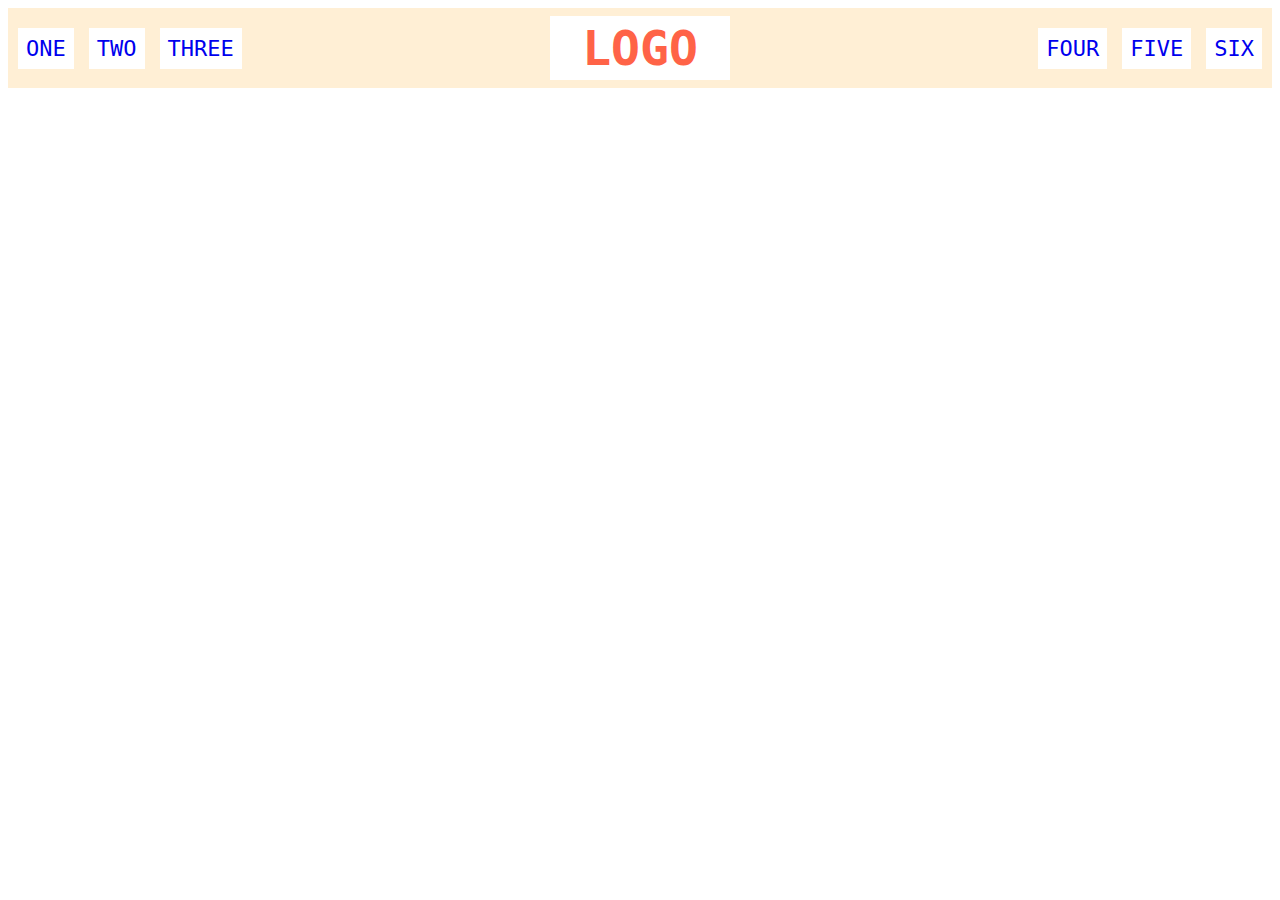
<file: flex/02-flex-header/index.html>
<!DOCTYPE html>
<html lang="en">
  <head>
    <meta charset="UTF-8" />
    <meta http-equiv="X-UA-Compatible" content="IE=edge" />
    <meta name="viewport" content="width=device-width, initial-scale=1.0" />
    <title>Flex Header</title>
    <link rel="stylesheet" href="style.css" />
  </head>
  <body>
    <div class="header">
      <div class="left-links">
        <ul>
          <li><a href="#">ONE</a></li>
          <li><a href="#">TWO</a></li>
          <li><a href="#">THREE</a></li>
        </ul>
      </div>
      <div class="logo">LOGO</div>
      <div class="right-links">
        <ul>
          <li><a href="#">FOUR</a></li>
          <li><a href="#">FIVE</a></li>
          <li><a href="#">SIX</a></li>
        </ul>
      </div>
    </div>
  </body>
</html>
</file>
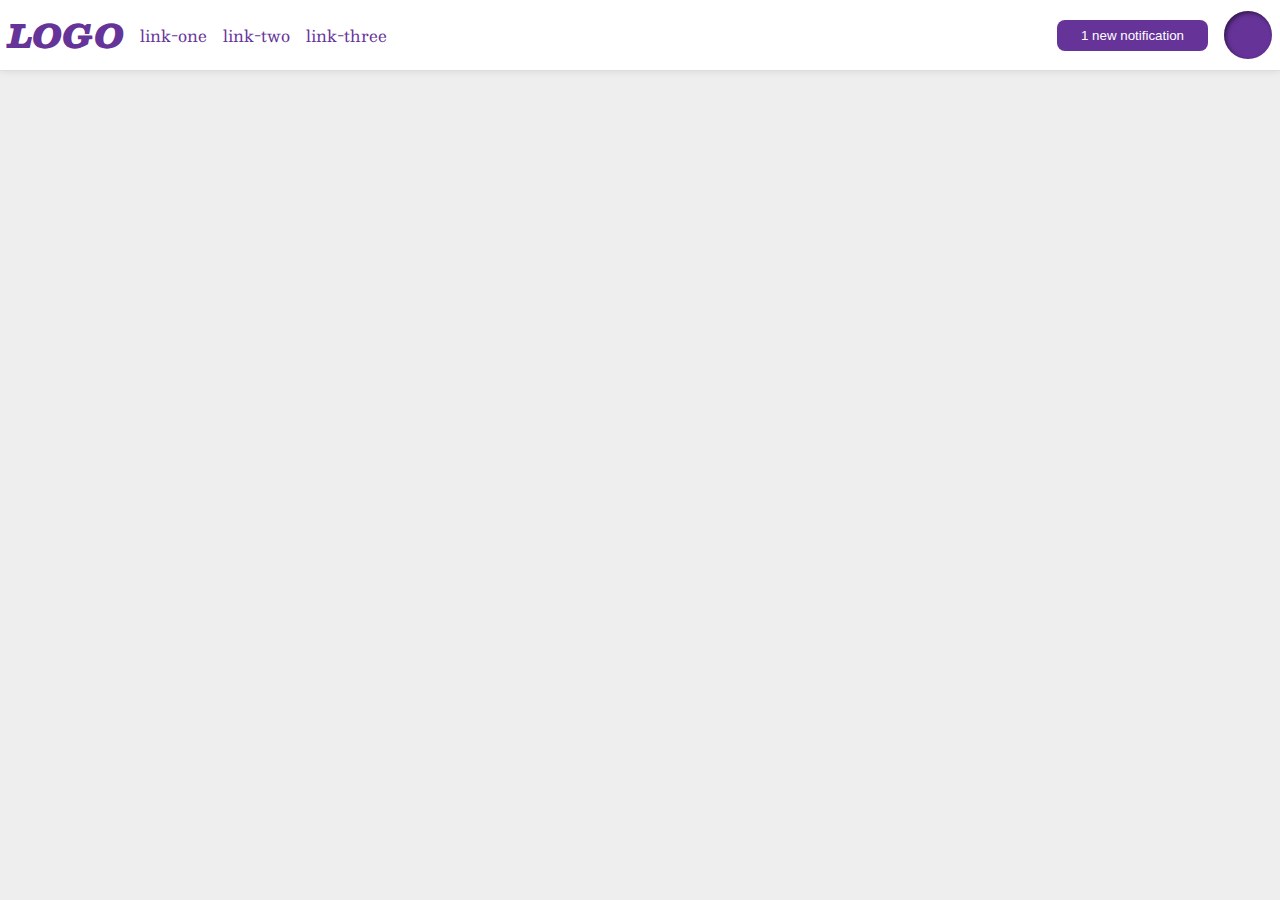
<file: flex/03-flex-header-2/index.html>
<!DOCTYPE html>
<html lang="en">
  <head>
    <meta charset="UTF-8">
    <meta http-equiv="X-UA-Compatible" content="IE=edge">
    <meta name="viewport" content="width=device-width, initial-scale=1.0">
    <title>Flex Header 2</title>
    <link rel="stylesheet" href="style.css">
  </head>
  <body>
    <div class="header">
      <div class="lefty">
        <div class="logo">
        LOGO
        </div>
        <ul class="links">
          <li><a href="google.com">link-one</a></li>
          <li><a href="google.com">link-two</a></li>
          <li><a href="google.com">link-three</a></li>
        </ul>
      </div>
      <div class="righty">
        <button class="notifications">
          1 new notification
        </button>
        <div class="profile-image"></div>
      </div>
     </div> 
  </body>
</html>
</file>
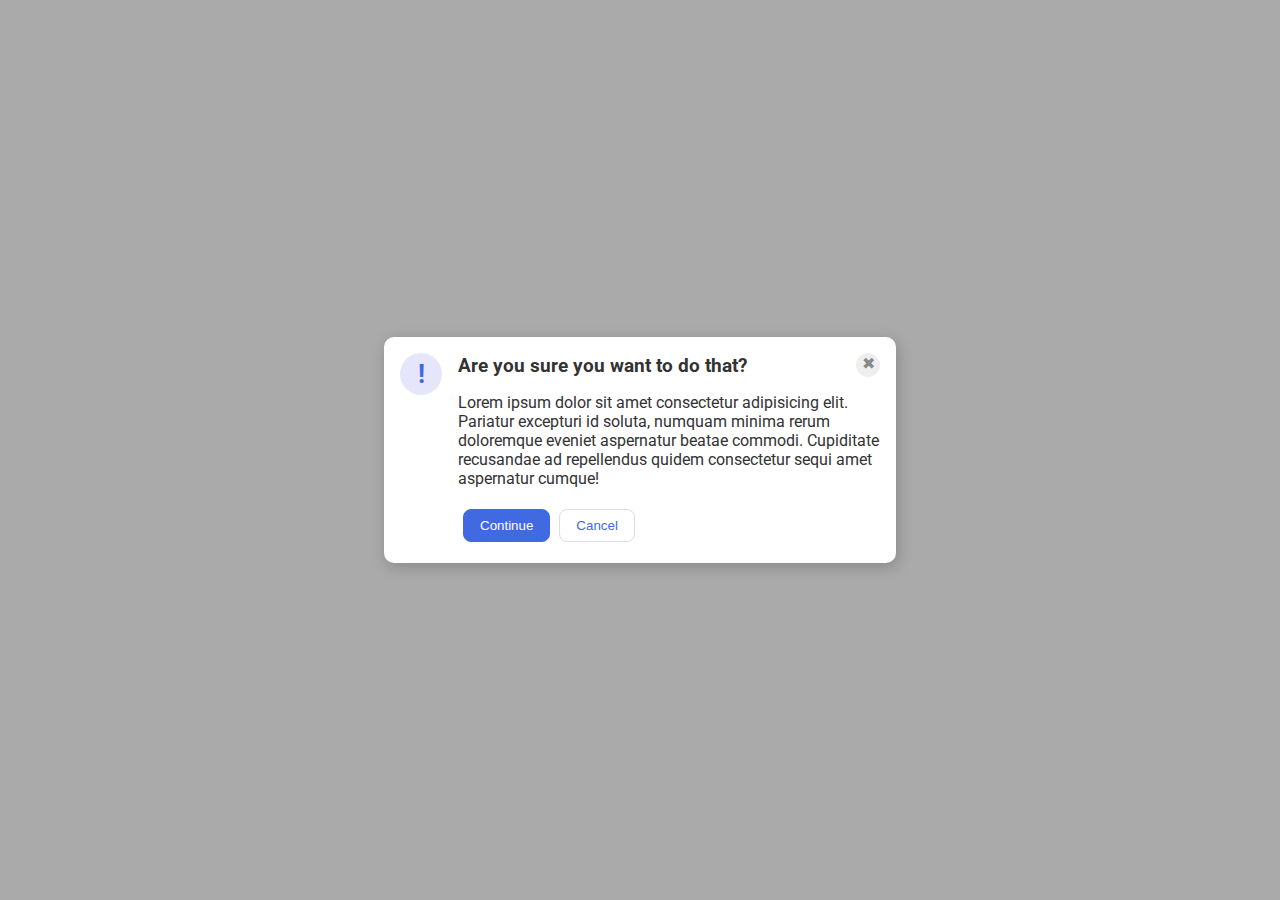
<file: flex/05-flex-modal/index.html>
<!DOCTYPE html>
<html lang="en">
  <head>
    <meta charset="UTF-8">
    <meta http-equiv="X-UA-Compatible" content="IE=edge">
    <meta name="viewport" content="width=device-width, initial-scale=1.0">
    <link rel="stylesheet" href="style.css">
    <title>Modal</title>
  </head>
  <body>
    <div class="modal">
      <div class="icon">!</div>
        <div class="container">
          <div class="header">Are you sure you want to do that?
            <button class="close-button">✖</button>
          </div>
          <div class="text">Lorem ipsum dolor sit amet consectetur adipisicing elit. Pariatur excepturi id soluta, numquam minima rerum doloremque eveniet aspernatur beatae commodi. Cupiditate recusandae ad repellendus quidem consectetur sequi amet aspernatur cumque!</div>
          <button class="continue">Continue</button>
          <button class="cancel">Cancel</button>
        </div> 
    </div>
  </body>
</html>
</file>
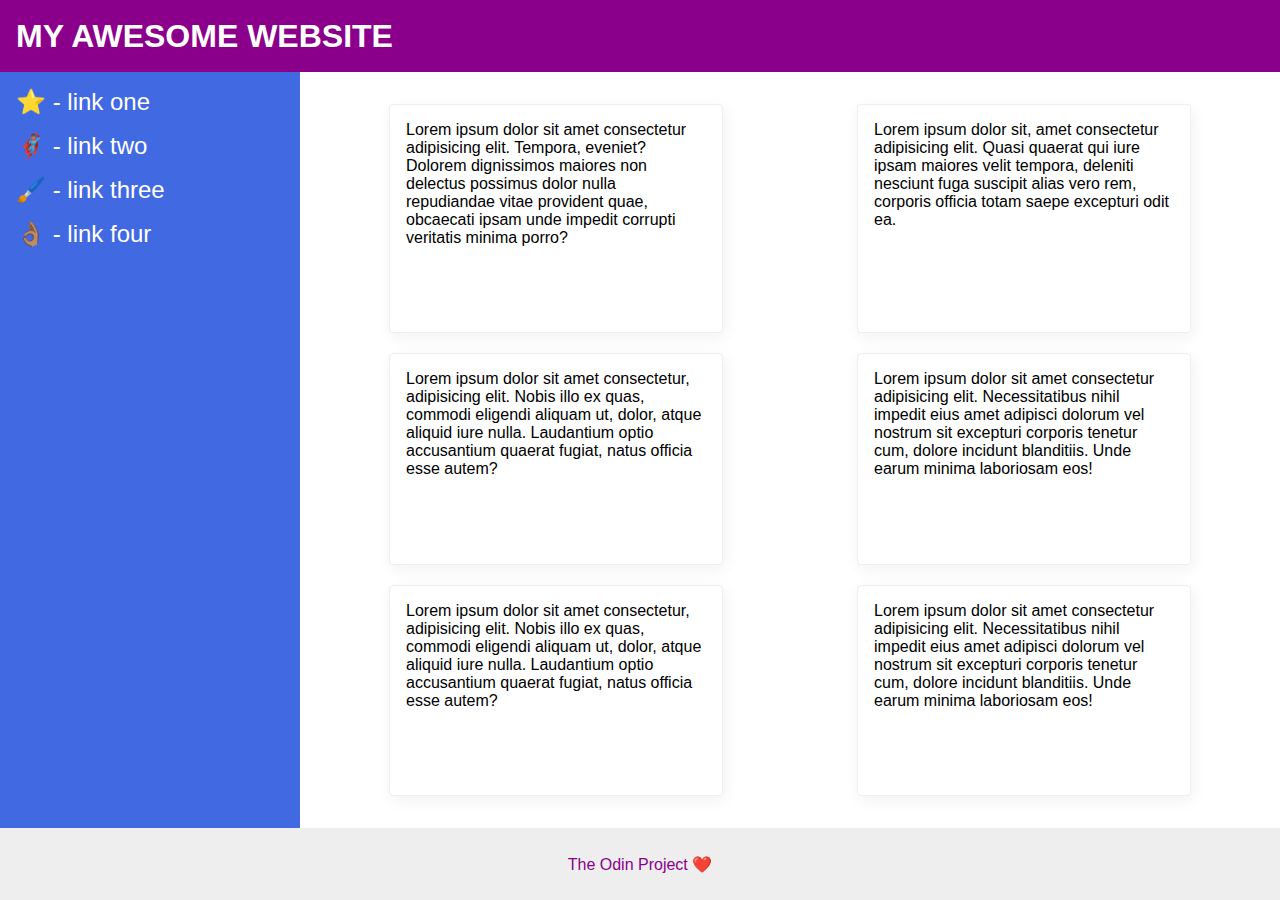
<file: flex/07-flex-layout-2/index.html>
<!DOCTYPE html>
<html lang="en">
  <head>
    <meta charset="UTF-8">
    <meta http-equiv="X-UA-Compatible" content="IE=edge">
    <meta name="viewport" content="width=device-width, initial-scale=1.0">
    <title>The Holy Grail</title>
    <link rel="stylesheet" href="style.css">
  </head>
  <body>
    <div class="header">
      MY AWESOME WEBSITE
    </div>
    <div class="container">
      <div class="sidebar">
        <ul>
          <li><a href="#">⭐ - link one</a></li>
          <li><a href="#">🦸🏽‍♂️ - link two</a></li>
          <li><a href="#">🖌️ - link three</a></li>
          <li><a href="#">👌🏽 - link four</a></li>
        </ul>
      </div>
      <div class="deck">
        <div class="card">Lorem ipsum dolor sit amet consectetur adipisicing elit. Tempora, eveniet? Dolorem dignissimos maiores non delectus possimus dolor nulla repudiandae vitae provident quae, obcaecati ipsam unde impedit corrupti veritatis minima porro?</div>
        <div class="card">Lorem ipsum dolor sit, amet consectetur adipisicing elit. Quasi quaerat qui iure ipsam maiores velit tempora, deleniti nesciunt fuga suscipit alias vero rem, corporis officia totam saepe excepturi odit ea.</div>
        <div class="card">Lorem ipsum dolor sit amet consectetur, adipisicing elit. Nobis illo ex quas, commodi eligendi aliquam ut, dolor, atque aliquid iure nulla. Laudantium optio accusantium quaerat fugiat, natus officia esse autem?</div>
        <div class="card">Lorem ipsum dolor sit amet consectetur adipisicing elit. Necessitatibus nihil impedit eius amet adipisci dolorum vel nostrum sit excepturi corporis tenetur cum, dolore incidunt blanditiis. Unde earum minima laboriosam eos!</div>
        <div class="card">Lorem ipsum dolor sit amet consectetur, adipisicing elit. Nobis illo ex quas, commodi eligendi aliquam ut, dolor, atque aliquid iure nulla. Laudantium optio accusantium quaerat fugiat, natus officia esse autem?</div>
        <div class="card">Lorem ipsum dolor sit amet consectetur adipisicing elit. Necessitatibus nihil impedit eius amet adipisci dolorum vel nostrum sit excepturi corporis tenetur cum, dolore incidunt blanditiis. Unde earum minima laboriosam eos!</div>
      </div>
    </div>
    <div class="footer">
      The Odin Project ❤️
    </div>
  </body>
</html>
</file>
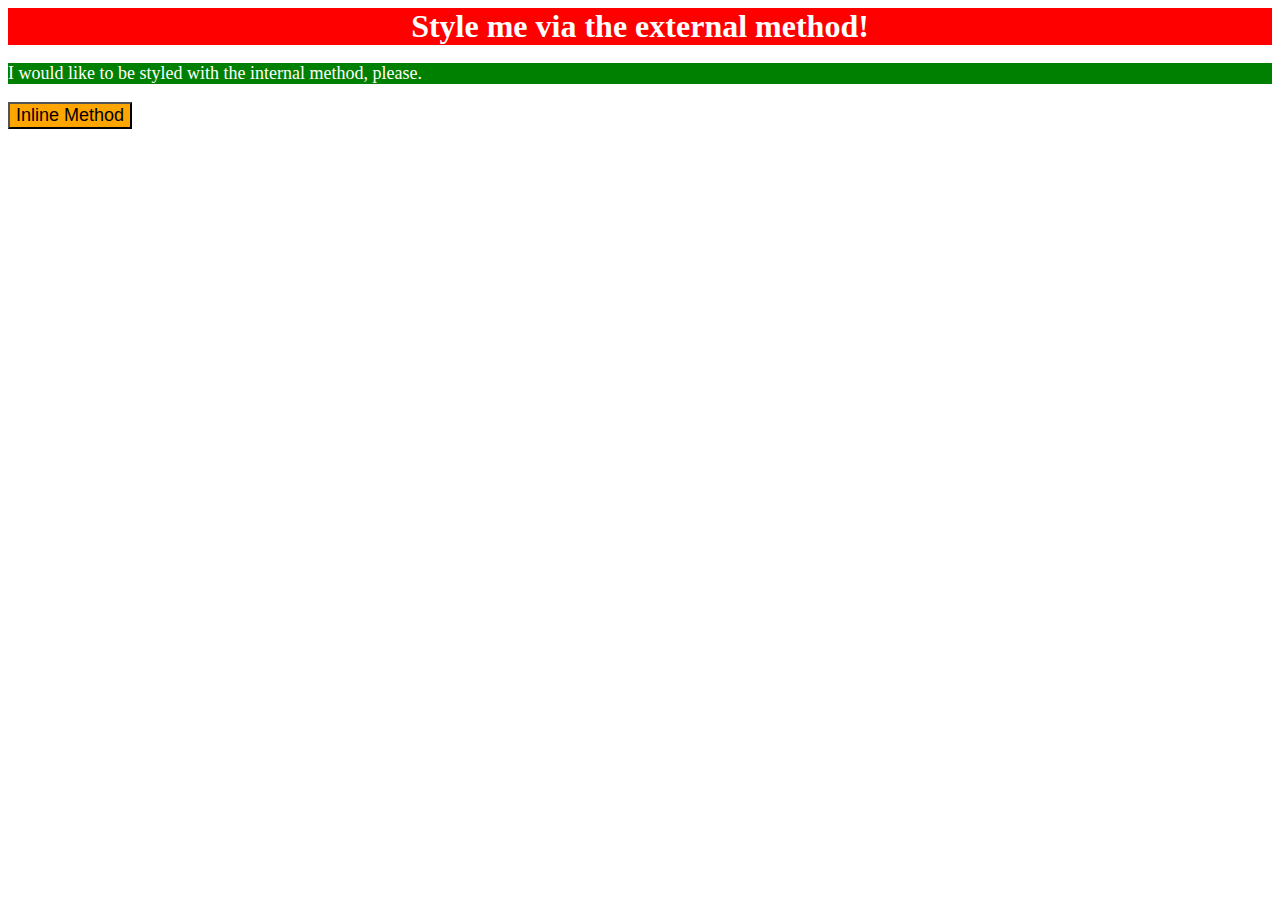
<file: foundations/01-css-methods/index.html>
<!DOCTYPE html>
<html lang="en">
  <head>
    <meta charset="UTF-8">
    <meta http-equiv="X-UA-Compatible" content="IE=edge">
    <meta name="viewport" content="width=device-width, initial-scale=1.0">
    <link rel="stylesheet" href="styles.css">
    <title>Methods for Adding CSS</title>
    <style> 
      p {
        color: white;
        background-color: green;
        font-size: 18px;
      }
    </style>
  </head>
  <body>
    <div>Style me via the external method!</div>
    <p>I would like to be styled with the internal method, please.</p>
    <button style="background-color: orange; font-size: 18px;">Inline Method</button>
  </body>
</html>
</file>
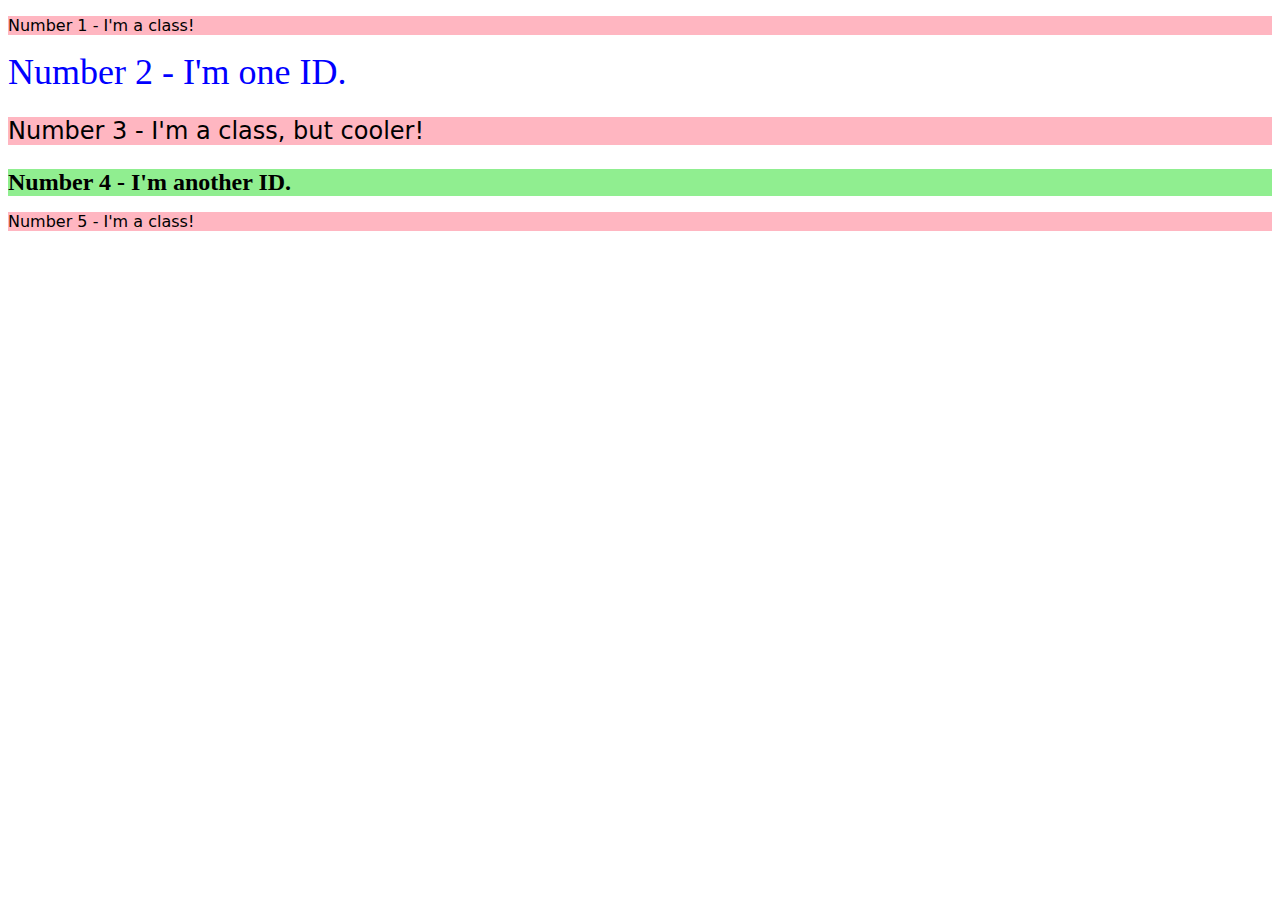
<file: foundations/02-class-id-selectors/index.html>
<!DOCTYPE html>
<html lang="en">
  <head>
    <meta charset="UTF-8" />
    <meta http-equiv="X-UA-Compatible" content="IE=edge" />
    <meta name="viewport" content="width=device-width, initial-scale=1.0" />
    <title>Class and ID Selectors</title>
    <link rel="stylesheet" href="style.css" />
  </head>
  <body>
    <p class="odd">Number 1 - I'm a class!</p>
    <div id="zwei">Number 2 - I'm one ID.</div>
    <p class="odd cooler">Number 3 - I'm a class, but cooler!</p>
    <div id="vier">Number 4 - I'm another ID.</div>
    <p class="odd">Number 5 - I'm a class!</p>
  </body>
</html>
</file>
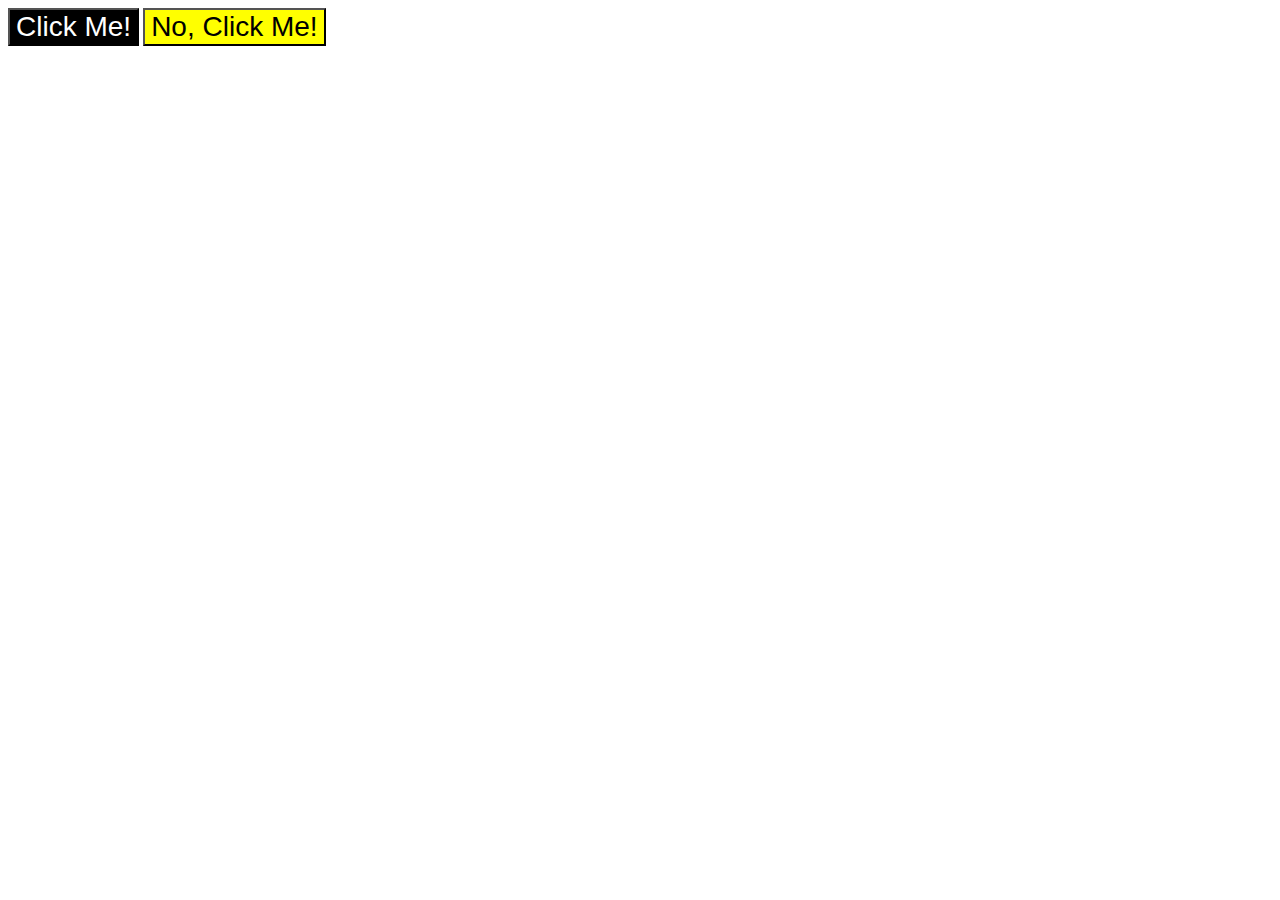
<file: foundations/03-grouping-selectors/index.html>
<!DOCTYPE html>
<html lang="en">
  <head>
    <meta charset="UTF-8">
    <meta http-equiv="X-UA-Compatible" content="IE=edge">
    <meta name="viewport" content="width=device-width, initial-scale=1.0">
    <title>Grouping Selectors</title>
    <link rel="stylesheet" href="style.css">
  </head>
  <body>
    <button class="black-button">Click Me!</button>
    <button class="yellow-button">No, Click Me!</button>
  </body>
</html>
</file>
<file: flex/02-flex-header/style.css>
.header  {
  font-family: monospace;
  background: papayawhip;
  display: flex;
}

.logo {
  font-size: 48px;
  font-weight: 900;
  color: tomato;
  background: white;
  padding: 4px 32px;
  margin: 8px;
}

ul {
  /* this removes the dots on the list items*/
  list-style-type: none;
  display: flex;
  gap: 15px;
  align-items: center;
  padding: 10px;
 }

 div.left-links{
  display: flex;
  margin-right: auto;
   }
div.right-links{
  display: flex;
  margin-left:auto;

}
a {
  font-size: 22px;
  background: white;
  padding: 8px;
  /* this removes the line under the links */
  text-decoration: none;
}
</file>
<file: flex/03-flex-header-2/style.css>
/* this is some magical font-importing.  
you'll learn about it later. */
@import url('https://fonts.googleapis.com/css2?family=Besley:ital,wght@0,400;1,900&display=swap');

body {
  margin: 0;
  background: #eee;
  font-family: Besley, serif;
}

.header {
  background: white;
  border-bottom: 1px solid #ddd;
  box-shadow: 0 0 8px rgba(0,0,0,.1);
  display: flex;
  justify-content: space-between;
  padding: 8px;
}


.lefty, .righty{
  display: flex;
  gap: 16px;
  align-items: center;
}

.profile-image {
  background: rebeccapurple;
  box-shadow: inset 2px 2px 4px rgba(0,0,0,.5);
  border-radius: 50%;
  width: 48px;
  height: 48px;
  display:flex
}

.logo {
  color: rebeccapurple;
  font-size: 32px;
  font-weight: 900;
  font-style: italic;
  display: flex;
}

button {
  display: flex;
  border: none;
  border-radius: 8px;
  background: rebeccapurple;
  color: white;
  padding: 8px 24px;
 }

a {
  /* this removes the line under our links */
  text-decoration: none;
  color: rebeccapurple;
  display: flex;
}

ul {
  list-style-type: none;
  display: flex;
  margin: 0;
  padding: 0;
  gap: 16px
}
</file>
<file: flex/05-flex-modal/style.css>
@import url('https://fonts.googleapis.com/css2?family=Roboto:wght@400;700&display=swap');

/*{
  border: 3px solid black;
}*/
html, body {
  height: 100%;
}

body {
  font-family: Roboto, sans-serif;
  margin: 0;
  background: #aaa;
  color: #333;
  /* I'll give you this one for free lol */
  display: flex;
  align-items: center;
  justify-content: center;
}

.modal {
  background: white;
  width: 480px;
  border-radius: 10px;
  box-shadow: 2px 4px 16px rgba(0,0,0,.2);
  padding: 16px;
  display:flex;
  gap: 16px;
  /* justify-content: center; */
  }

  /*.container{
   display: flex;}*/
  
.icon {
  color: royalblue;
  font-size: 26px;
  font-weight: 700;
  background: lavender;
  width: 42px;
  height: 42px;
  border-radius: 50%;
  display: flex;
  align-items: center;
  justify-content: center;
  /* margin: 5px; */
  flex-shrink: 0;
}
.header{
  display: flex;
  font-weight: bold;
  font-size: larger;
  /* margin: 5px; */
  justify-content: space-between;
  align-items: center;
  margin-bottom: 16px;
    }

.text{
  display:flex;
  /* padding: 8px 5px; */
  margin-bottom: 16px;
    }
.close-button {
  background: #eee;
  border-radius: 50%;
  color: #888;
  font-weight: 400;
  font-size: 16px;
  height: 24px;
  width: 24px;
  display: flex;
  /* align-items: center; */
  justify-content: center; 
  border: 1px solid #eee;
  padding: 0;
}

button {
  cursor: pointer;
  padding: 8px 16px;
  border-radius: 8px;
  
}

button.continue {
  background: royalblue;
  border: 1px solid royalblue;
  color: white;
  margin: 5px;
}

button.cancel {
  background: white;
  border: 1px solid #ddd;
  color: royalblue;
}
</file>
<file: flex/07-flex-layout-2/style.css>
/* *{
  border: 3px solid orange;
} */
body {
  font-family: -apple-system, BlinkMacSystemFont, 'Segoe UI', Roboto, Oxygen, Ubuntu, Cantarell, 'Open Sans', 'Helvetica Neue', sans-serif;
  margin: 0;
  min-height: 100vh;
  display: flex;
  flex-direction: column;
  }

.header {
  display: flex;
  height: 72px;
  background: darkmagenta;
  color: white;
  font-size: 32px;
  font-weight: 900;
  padding-left: 16px;
  justify-content: flex-start;
  align-items: center;
}
.container{
  display: flex;
  /* justify-content: space-between;  */
  flex: 1;
}

.deck{
  display:flex;
  padding: 32px;
  gap: 20px;
  flex-wrap: wrap;
  justify-content: space-around;
  flex: 1;
}
.footer {
  height: 72px;
  background: #eee;
  color: darkmagenta;
  display: flex;
  justify-content: center;
  align-items: center;
}

.sidebar {
  width: 300px;
  background: royalblue;
  box-sizing: border-box;
  display: flex;
  flex-shrink: 0;
  padding: 16px;
}
ul{
  display: flex;
  flex-direction: column;
  list-style: none;
  padding: 0;
  margin: 0;
  gap: 16px;
}
/* li {
  margin-bottom: 16px;
} */
ul a{
  text-decoration: none;
  font-size: 24px;
  color: white;
}
.card {
  display:flex;
  border: 1px solid #eee;
  box-shadow: 2px 4px 16px rgba(0,0,0,.06);
  border-radius: 4px;
  width: 300px;
  /* margin: 16px; */
  padding: 16px;
  }
</file>
<file: foundations/01-css-methods/styles.css>
div {
    color: white;
    background-color: red;
    font-size: 32px;
    font-weight: bold;
    text-align: center;
}
</file>
<file: foundations/02-class-id-selectors/style.css>
.odd {
    font-family: "DejaVu Sans", Verdana, sans-serif;
    background-color: lightpink; 
}
.odd.cooler{
    font-size: 24px;
}
#zwei {
    color: blue;
    font-size: 36px;
}

#vier {
    background-color: lightgreen;
    font-size: 24px;
    font-weight: bold;
}
</file>
<file: foundations/03-grouping-selectors/style.css>
.black-button,.yellow-button{
    font-size: 28px;
    font-family: Helvetica, "Times New Roman", sans-serif;
}
.black-button{
    background-color: black;
    color: white;
}
.yellow-button{
    background-color: yellow;
}
</file>
